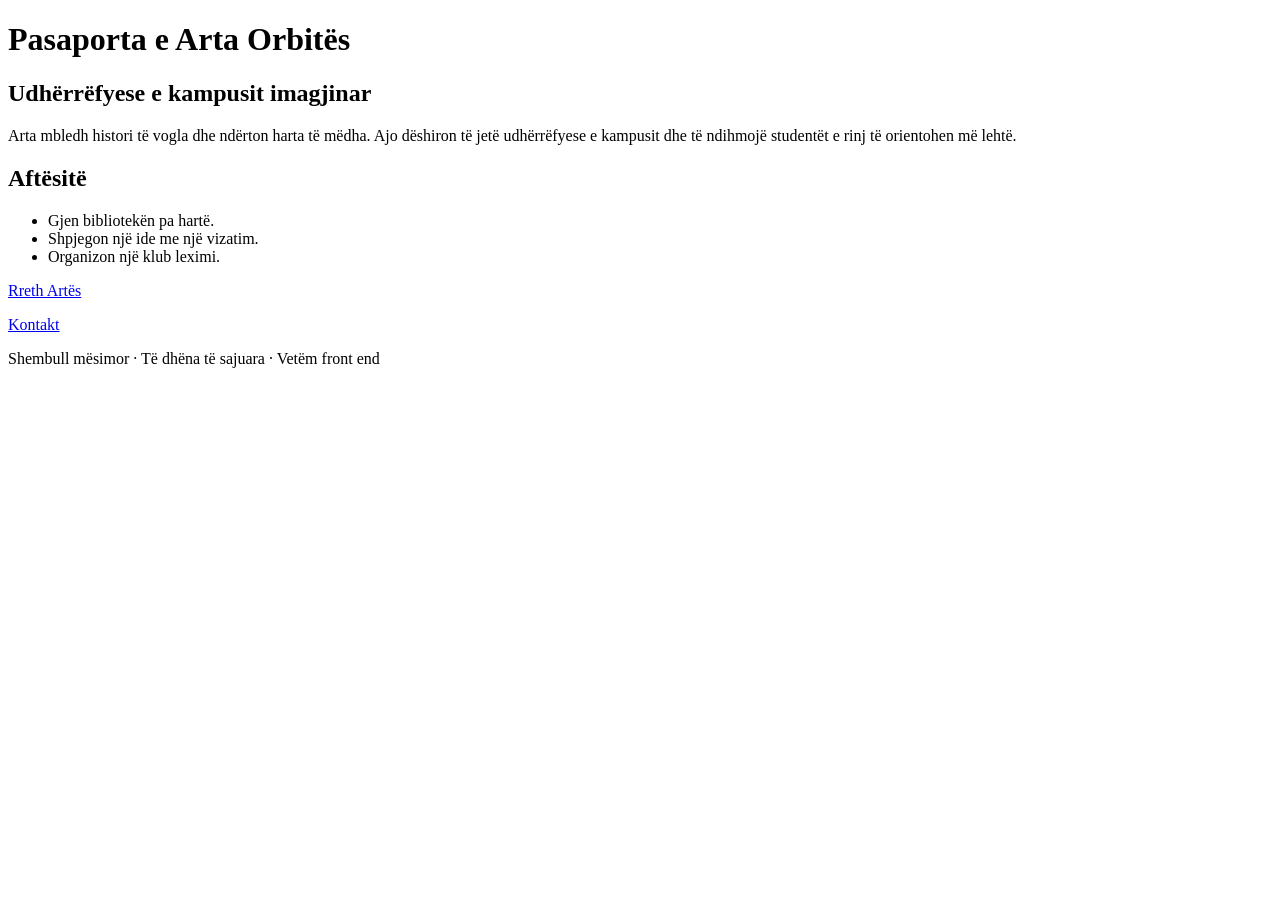
<file: JavaI/index.html>
<!DOCTYPE html>
<html lang="sq">
<head>
    <meta charset="UTF-8">
    <meta name="viewport" content="width=device-width, initial-scale=1.0">
    <title>Pasaporta e Arta Orbitës</title>
</head>
<body>

    <h1>Pasaporta e Arta Orbitës</h1>

    <h2>Udhërrëfyese e kampusit imagjinar</h2>

    <p>
        Arta mbledh histori të vogla dhe ndërton harta të mëdha.
        Ajo dëshiron të jetë udhërrëfyese e kampusit dhe të ndihmojë
        studentët e rinj të orientohen më lehtë.
    </p>

    <h2>Aftësitë</h2>

    <ul>
        <li>Gjen bibliotekën pa hartë.</li>
        <li>Shpjegon një ide me një vizatim.</li>
        <li>Organizon një klub leximi.</li>
    </ul>

    <p><a href="rreth.html">Rreth Artës</a></p>
    <p><a href="kontakt.html">Kontakt</a></p>

    <footer>
        Shembull mësimor · Të dhëna të sajuara · Vetëm front end
    </footer>

</body>
</html>
</file>
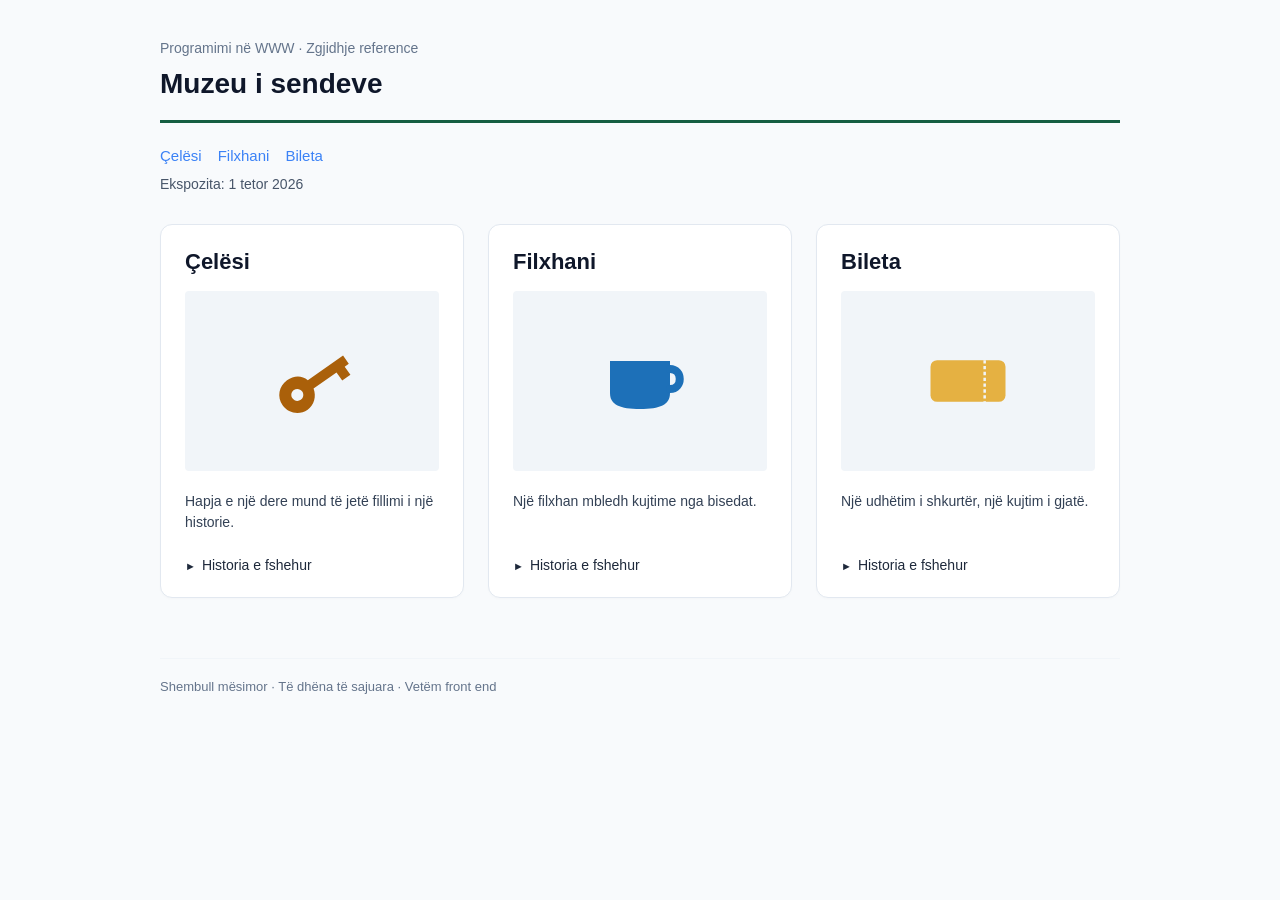
<file: JavaII/index.html>
<!DOCTYPE html>
<html lang="sq">

<head>
    <meta charset="UTF-8">
    <meta name="viewport" content="width=device-width, initial-scale=1.0">
    <title>Muzeu i sendeve</title>

    <link rel="stylesheet" href="style.css">
</head>

<body>
    <!--
PARA KODIMIT

Hyrjet:
- Klikimi në lidhjet e navigimit.
- Klikimi në "Historia e fshehur".
- Madhësia e ekranit të përdoruesit.

Daljet:
- Shfaqja e faqes "Muzeu i sendeve".
- Shfaqja e tri kartave: Çelësi, Filxhani dhe Bileta.
- Hapja dhe mbyllja e historisë së fshehur.
- Ndryshimi i paraqitjes së kartave në ekranet e vogla.

Rasti normal:
- Përdoruesi hap faqen në desktop dhe tri kartat shfaqen
  krah për krah.

Rasti kufitar 1:
- Përdoruesi hap faqen në ekran të vogël dhe kartat
  kalojnë njëra nën tjetrën.

Rasti kufitar 2:
- Përdoruesi klikon "Historia e fshehur" dhe përmbajtja
  e fshehur hapet ose mbyllet.
-->

    <div class="container">

        <div class="header-tag">
            Programimi në WWW · Zgjidhje reference
        </div>

        <h1>Muzeu i sendeve</h1>

        <hr class="divider">

        <!-- Navigimi -->
        <div class="nav-links">
            <a href="#celesi">Çelësi</a>
            <a href="#filxhani">Filxhani</a>
            <a href="#bileta">Bileta</a>
        </div>

        <div class="subtitle">
            Ekspozita: 1 tetor 2026
        </div>

        <!-- Kartat -->
        <div class="cards-grid">

            <!-- Çelësi -->
            <div class="card" id="celesi">

                <h2>Çelësi</h2>

                <div class="img-box">
                    <svg viewBox="0 0 100 100">
                        <path
                            d="M 30 35 C 20 35 12 43 12 53 C 12 63 20 71 30 71 C 38 71 45 65 47 57 L 75 57 L 75 67 L 85 67 L 85 57 L 90 57 L 90 47 L 47 47 C 45 39 38 35 30 35 Z M 30 47 C 33.3 47 36 49.7 36 53 C 36 56.3 33.3 59 30 59 C 26.7 59 24 56.3 24 53 C 24 49.7 26.7 47 30 47 Z"
                            fill="#aa600a"
                            transform="rotate(-35 50 50)" />
                    </svg>
                </div>

                <p class="card-text">
                    Hapja e një dere mund të jetë fillimi i një historie.
                </p>

                <details>
                    <summary>Historia e fshehur</summary>

                    <p class="details-content">
                        Kjo është historia e fshehur e çelësit të vjetër.
                    </p>
                </details>

            </div>


            <!-- Filxhani -->
            <div class="card" id="filxhani">

                <h2>Filxhani</h2>

                <div class="img-box">
                    <svg viewBox="0 0 100 100">
                        <path
                            d="M 20 30 L 20 62 C 20 74 30 78 50 78 C 70 78 80 74 80 62 L 80 30 Z"
                            fill="#1d70b8" />

                        <path
                            d="M 80 38 C 93 38 93 58 80 58"
                            stroke="#1d70b8"
                            stroke-width="8"
                            fill="none"
                            stroke-linecap="round" />
                    </svg>
                </div>

                <p class="card-text">
                    Një filxhan mbledh kujtime nga bisedat.
                </p>

                <details>
                    <summary>Historia e fshehur</summary>

                    <p class="details-content">
                        Kjo është historia e fshehur e filxhanit.
                    </p>
                </details>

            </div>


            <!-- Bileta -->
            <div class="card" id="bileta">

                <h2>Bileta</h2>

                <div class="img-box">
                    <svg viewBox="0 0 120 80">
                        <rect
                            x="15"
                            y="15"
                            width="90"
                            height="50"
                            rx="8"
                            fill="#e5b142" />

                        <line
                            x1="80"
                            y1="15"
                            x2="80"
                            y2="65"
                            stroke="#f1f5f9"
                            stroke-width="3"
                            stroke-dasharray="4 3" />
                    </svg>
                </div>

                <p class="card-text">
                    Një udhëtim i shkurtër, një kujtim i gjatë.
                </p>

                <details>
                    <summary>Historia e fshehur</summary>

                    <p class="details-content">
                        Kjo është historia e fshehur e biletës.
                    </p>
                </details>

            </div>

        </div>

        <footer>
            Shembull mësimor · Të dhëna të sajuara · Vetëm front end
        </footer>

    </div>

</body>
</html>
</file>
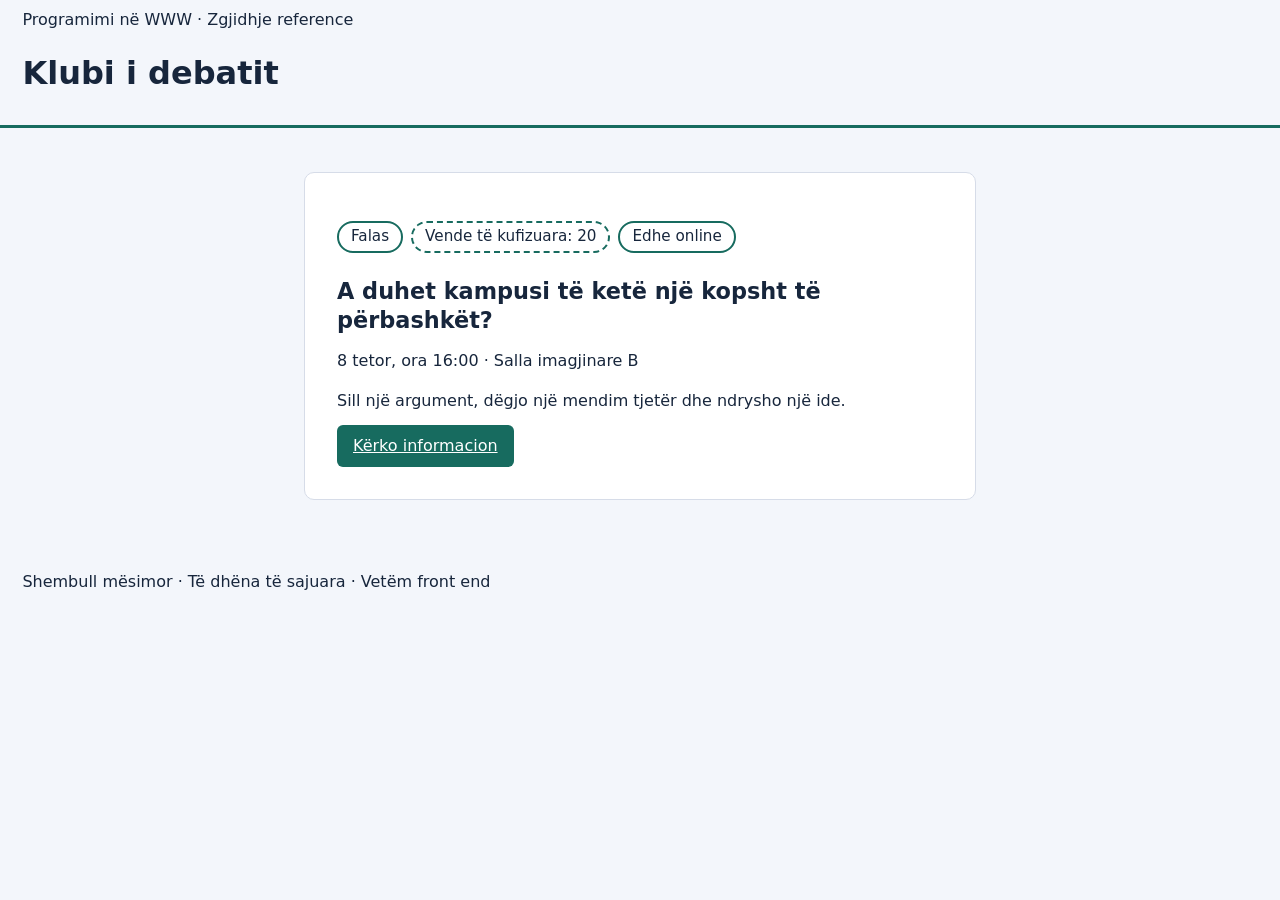
<file: JavaIII/index.html>
<!doctype html>
<html lang="sq">
  <head>
    <meta charset="UTF-8" />
    <meta name="viewport" content="width=device-width, initial-scale=1" />
    <title>Klubi i debatit · Afishe</title>
    <link rel="stylesheet" href="style.css" />
  </head>
  <body>
    <a class="skip" href="#main">Kalo te përmbajtja</a>
    <header class="site-header">
      <p>Programimi në WWW · Zgjidhje reference</p>
      <h1>Klubi i debatit</h1>
    </header>
    <main id="main">
      <article class="afisha">
        <ul class="tags">
          <li class="tag">Falas</li>
          <li class="tag tag--limited">Vende të kufizuara: 20</li>
          <li class="tag">Edhe online</li>
        </ul>
        <h2 class="afisha__title">A duhet kampusi të ketë një kopsht të përbashkët?</h2>
        <p class="afisha__meta">
          <time datetime="2026-10-08T16:00">8 tetor, ora 16:00</time> · Salla imagjinare B
        </p>
        <p>Sill një argument, dëgjo një mendim tjetër dhe ndrysho një ide.</p>
        <a class="btn" href="mailto:debati@example.com?subject=Regjistrim%20ne%20klubin%20e%20debatit">Kërko informacion</a>
      </article>
    </main>
    <footer class="site-footer">Shembull mësimor · Të dhëna të sajuara · Vetëm front end</footer>
  </body>
</html>
</file>
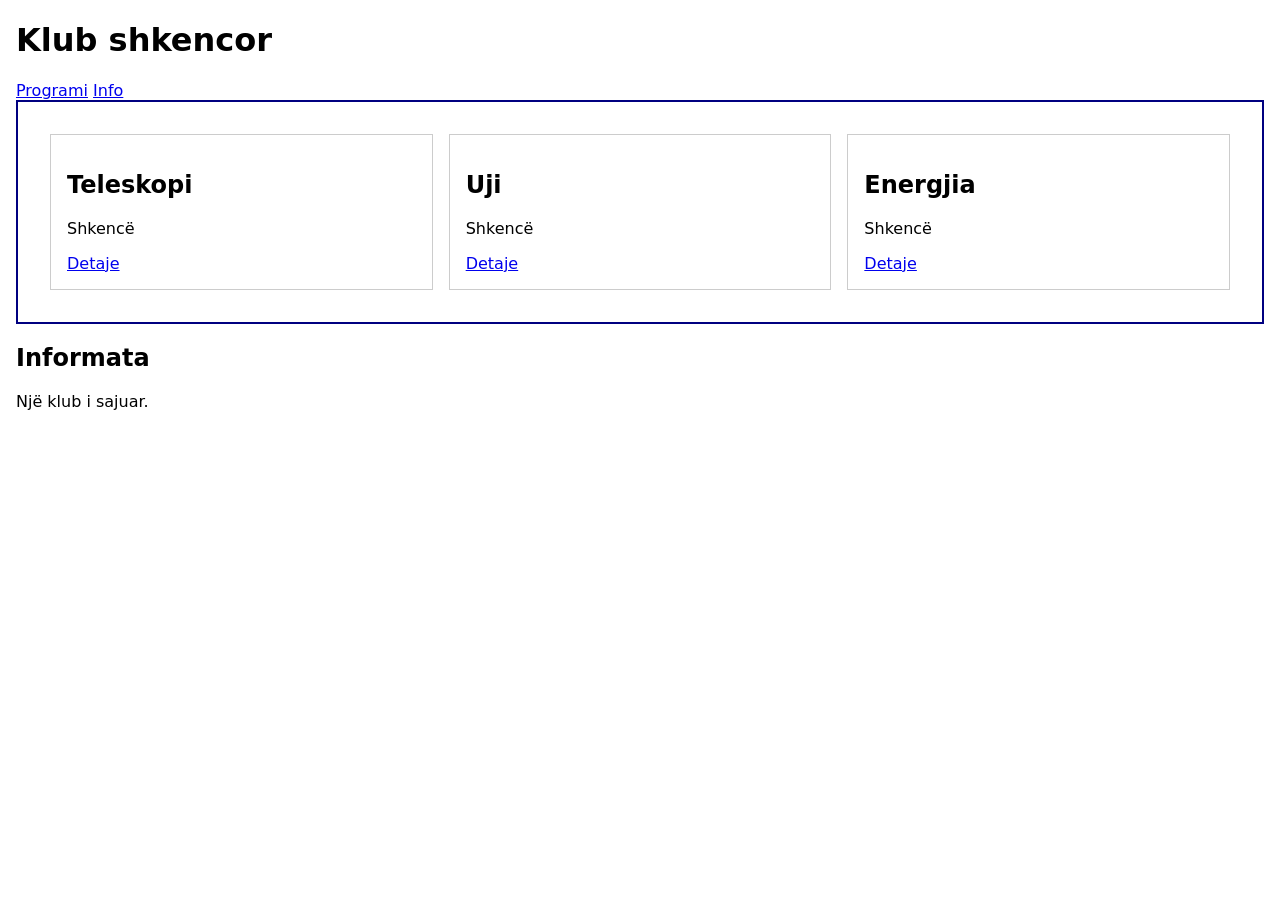
<file: VLersimi-Arjaniti/index.html>
<!doctype html>
<html lang="sq">
  <head>
    <meta charset="UTF-8"/>
    <meta name="viewport" content="width=device-width,initial-scale=1" />
    <title>Klub shkencor</title>
    <link rel="stylesheet" href="style.css" />
  </head>
  <body> 
    <header>
      <h1>Klub shkencor</h1>
      <nav>
        <a href="#programi">Programi</a> 
        <a href="#info">Info</a>
      </nav>
    </header>
    <main>
      <section id="programi" class="cards">
        <article>
          <h2>Teleskopi</h2>
          <p>Shkencë</p>
          <a href="#info">Detaje</a>
        </article>
        <article>
          <h2>Uji</h2>
          <p>Shkencë</p>
          <a href="#info">Detaje</a>
        </article>
        <article>
          <h2>Energjia</h2>
          <p>Shkencë</p>
          <a href="#info">Detaje</a>
        </article>
      </section>
      <section id="info">
        <h2>Informata</h2>
        <p>Një klub i sajuar.</p>
      </section>
    </main>
  </body>
</html>
</file>
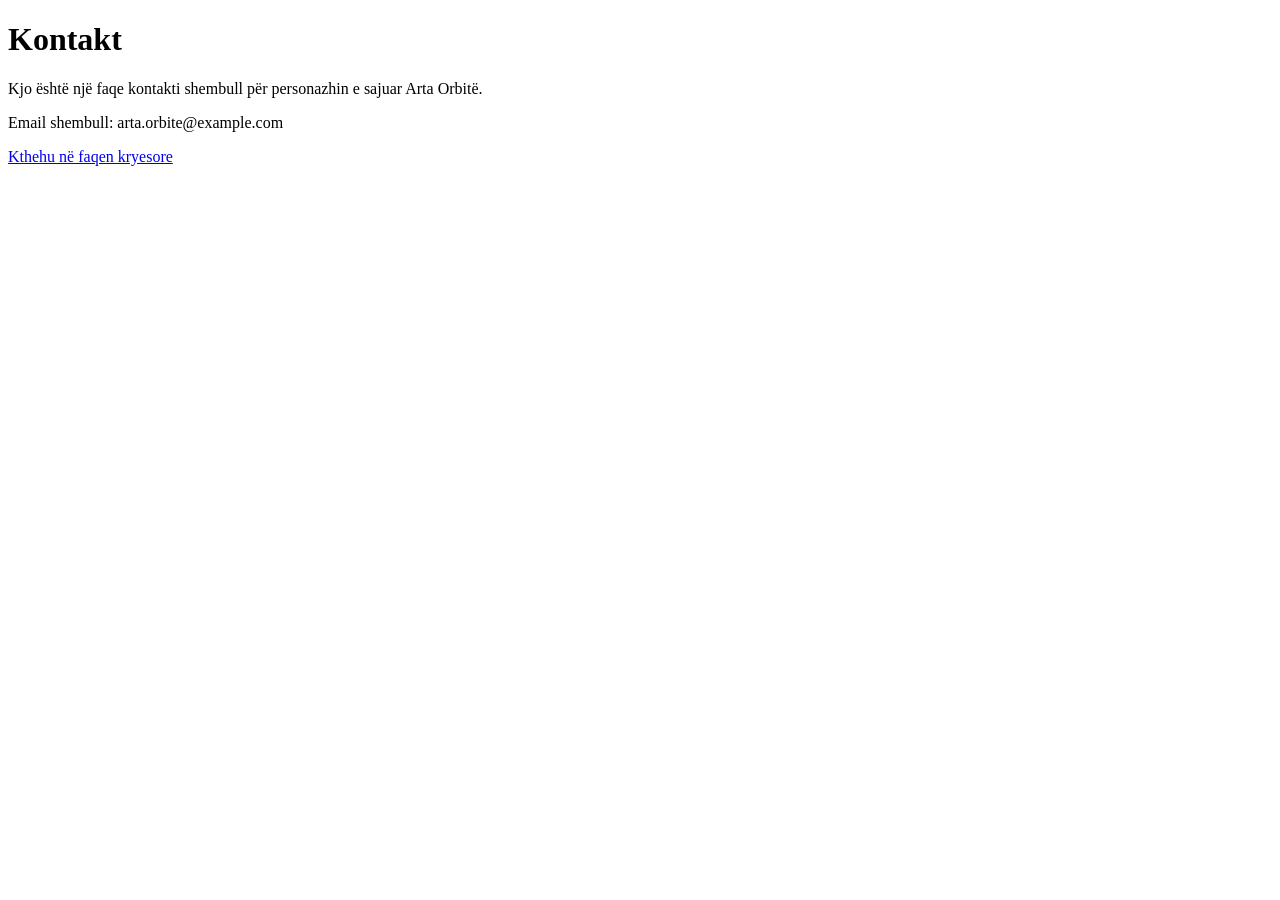
<file: JavaI/kontakt.html>
<!DOCTYPE html>
<html lang="sq">
<head>
    <meta charset="UTF-8">
    <meta name="viewport" content="width=device-width, initial-scale=1.0">
    <title>Kontakt - Arta Orbitë</title>
</head>
<body>

    <h1>Kontakt</h1>

    <p>
        Kjo është një faqe kontakti shembull për personazhin e sajuar
        Arta Orbitë.
    </p>

    <p>Email shembull: arta.orbite@example.com</p>

    <p><a href="index.html">Kthehu në faqen kryesore</a></p>

</body>
</html>
</file>
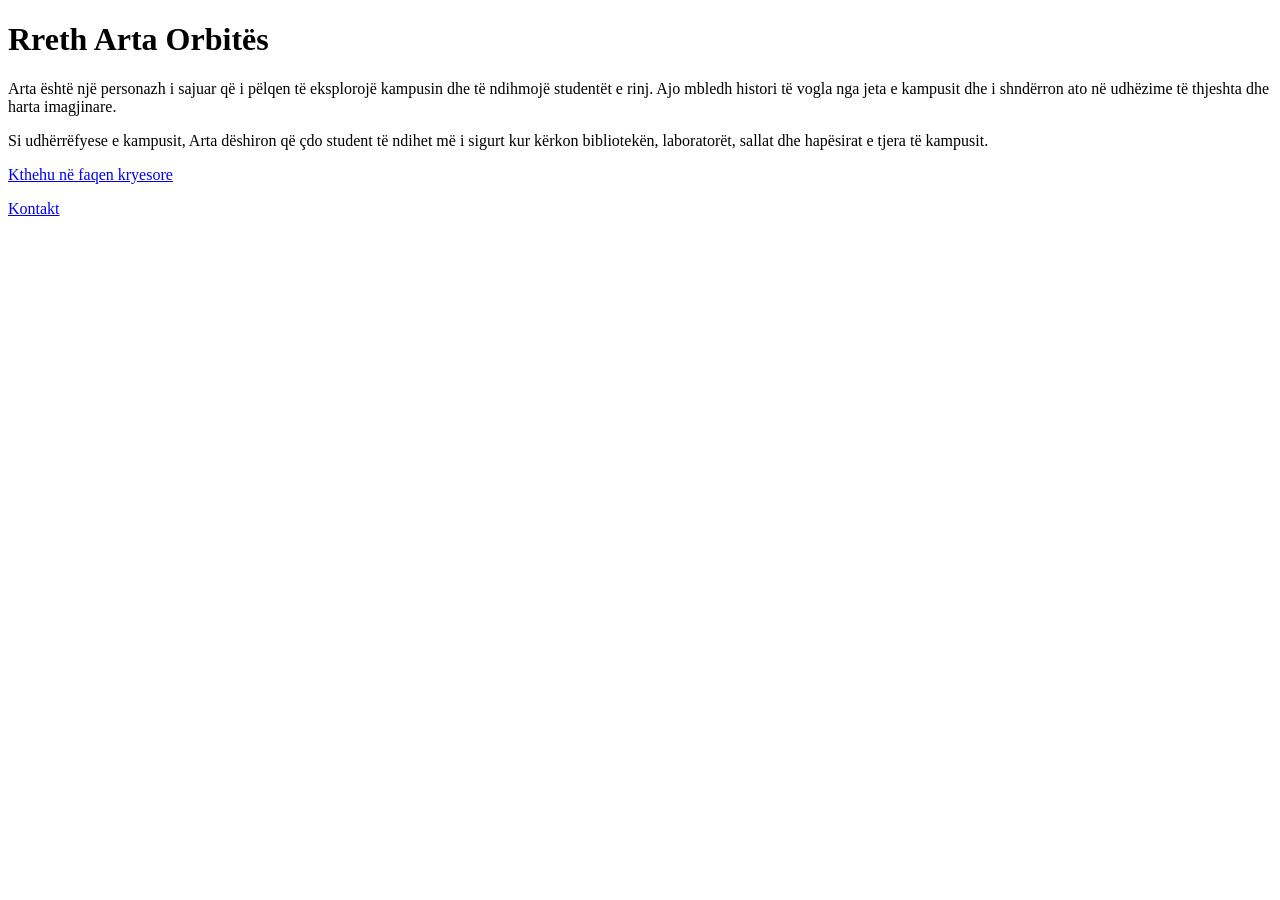
<file: JavaI/rreth.html>
<!DOCTYPE html>
<html lang="sq">
<head>
    <meta charset="UTF-8">
    <meta name="viewport" content="width=device-width, initial-scale=1.0">
    <title>Rreth Arta Orbitës</title>
</head>
<body>

    <h1>Rreth Arta Orbitës</h1>

    <p>
        Arta është një personazh i sajuar që i pëlqen të eksplorojë
        kampusin dhe të ndihmojë studentët e rinj. Ajo mbledh histori
        të vogla nga jeta e kampusit dhe i shndërron ato në udhëzime
        të thjeshta dhe harta imagjinare.
    </p>

    <p>
        Si udhërrëfyese e kampusit, Arta dëshiron që çdo student
        të ndihet më i sigurt kur kërkon bibliotekën, laboratorët,
        sallat dhe hapësirat e tjera të kampusit.
    </p>

    <p><a href="index.html">Kthehu në faqen kryesore</a></p>
    <p><a href="kontakt.html">Kontakt</a></p>

</body>
</html>
</file>
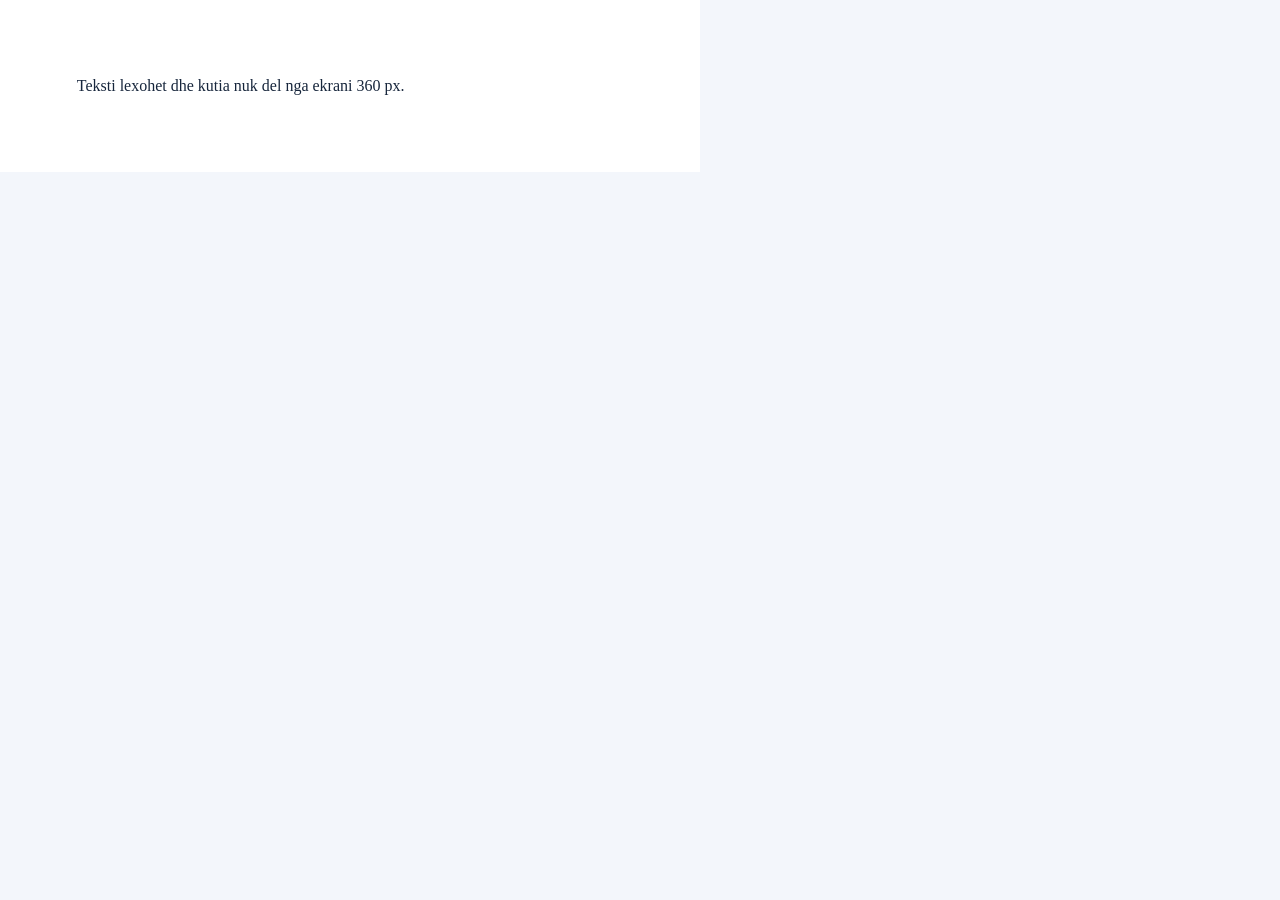
<file: JavaIII/Fillimi/gabime-demo.html>
<!doctype html>
<html lang="sq">
  <head>
    <meta charset="UTF-8" />
    <meta name="viewport" content="width=device-width, initial-scale=1" />
    <title>Demo: gabime.css i riparuar</title>
    <link rel="stylesheet" href="gabime.css" />
  </head>
  <body style="margin: 0; background: #f3f6fb">
    <article class="poster" id="poster">Teksti lexohet dhe kutia nuk del nga ekrani 360 px.</article>
  </body>
</html>
</file>
<file: JavaII/style.css>
* {
    box-sizing: border-box;
    margin: 0;
    padding: 0;
    font-family: -apple-system, BlinkMacSystemFont, "Segoe UI",
                 Roboto, Helvetica, Arial, sans-serif;
}

body {
    background-color: #f8fafc;
    color: #0f172a;
    padding: 40px 20px;
}

.container {
    max-width: 960px;
    margin: 0 auto;
}

/* Koka e faqes */

.header-tag {
    font-size: 14px;
    color: #64748b;
    margin-bottom: 12px;
}

h1 {
    font-size: 28px;
    font-weight: 700;
    color: #0f172a;
    margin-bottom: 20px;
}

.divider {
    border: none;
    border-top: 3px solid #155e42;
    margin-bottom: 24px;
}

/* Navigimi */

.nav-links {
    display: flex;
    gap: 16px;
    margin-bottom: 12px;
}

.nav-links a {
    color: #3b82f6;
    text-decoration: none;
    font-size: 15px;
}

.nav-links a:hover {
    text-decoration: underline;
}

.subtitle {
    font-size: 14px;
    color: #475569;
    margin-bottom: 32px;
}

/* Kartat */

.cards-grid {
    display: grid;
    grid-template-columns: repeat(3, 1fr);
    gap: 24px;
    margin-bottom: 60px;
}

.card {
    background: #ffffff;
    border: 1px solid #e2e8f0;
    border-radius: 12px;
    padding: 24px;

    display: flex;
    flex-direction: column;

    box-shadow: 0 1px 3px rgba(0, 0, 0, 0.02);
}

.card h2 {
    font-size: 22px;
    font-weight: 700;
    margin-bottom: 16px;
}

/* Hapësira për figurën */

.img-box {
    background-color: #f1f5f9;
    height: 180px;
    border-radius: 4px;

    display: flex;
    align-items: center;
    justify-content: center;

    margin-bottom: 20px;
}

.img-box svg {
    width: 100px;
    height: 100px;
}

/* Teksti */

.card-text {
    font-size: 14px;
    color: #334155;
    line-height: 1.5;
    margin-bottom: 24px;
}

/* Historia e fshehur */

details {
    margin-top: auto;
}

summary {
    font-size: 14px;
    color: #1e293b;
    cursor: pointer;
    list-style: none;
    font-weight: 500;
}

summary::-webkit-details-marker {
    display: none;
}

summary::before {
    content: "► ";
    font-size: 11px;
    margin-right: 6px;
    display: inline-block;
}

details[open] summary::before {
    content: "▼ ";
}

.details-content {
    margin-top: 10px;
    font-size: 13px;
    color: #64748b;
    line-height: 1.4;
}

/* Footer */

footer {
    font-size: 13px;
    color: #64748b;
    border-top: 1px solid #f1f5f9;
    padding-top: 20px;
}

/* Responsive */

@media (max-width: 768px) {

    .cards-grid {
        grid-template-columns: 1fr;
    }

}
</file>
<file: JavaIII/style.css>
/* Java III · Klinika e CSS: shpëto afishen */

/* Variabla për ngjyrat dhe hapësirat (një vend për t'i ndryshuar). */
:root {
  --ink: #17263c;
  --paper: #ffffff;
  --page: #f3f6fb;
  --brand: #176b5f;
  --brand-dark: #0f4f46;
  --line: #d6dce8;
  --focus: #b45309;
  --radius: 10px;
  --space-s: 0.5rem;
  --space-m: 1rem;
  --space-l: 2rem;
  --gutter: 1.4rem;
}

/* Box model: width dhe height përfshijnë padding + border.
   Pa këtë, width:100% + padding do ta bënte kutinë më të gjerë se ekrani. */
* {
  box-sizing: border-box;
}

body {
  margin: 0;
  font-family: system-ui, sans-serif;
  line-height: 1.5;
  color: var(--ink);
  background: var(--page);
}

/* Fokusi i dukshëm për çdo lidhje (vetëm kur përdoret tastiera). */
a:focus-visible {
  outline: 3px solid var(--focus);
  outline-offset: 3px;
}

.skip {
  position: absolute;
  left: var(--space-m);
  top: -4rem;
  padding: var(--space-s) var(--space-m);
  color: #fff;
  background: var(--ink);
}
.skip:focus-visible {
  top: var(--space-m);
}

.site-header {
  padding: var(--space-s) var(--gutter) var(--space-l);
  border-bottom: 3px solid var(--brand);
}
.site-header p {
  margin: 0;
}
.site-header h1 {
  margin: var(--gutter) 0 0;
  font-size: 2rem;
  line-height: 1.2;
}

main {
  padding: 2.75rem var(--gutter) 3rem;
}

.site-footer {
  padding: var(--gutter);
}

/* Afishja: gjerësia e kufizuar me max-width, kështu nuk dalim nga 360 px. */
.afisha {
  max-width: 42rem;
  margin-inline: auto;
  padding: clamp(1rem, 5vw, var(--space-l));
  background: var(--paper);
  border: 1px solid var(--line);
  border-radius: var(--radius);
}
.afisha__title {
  margin: 0 0 0.9rem;
  font-size: 1.4rem;
  line-height: 1.3;
  overflow-wrap: anywhere;
}
.afisha__meta {
  margin: 0 0 var(--space-m);
}
.afisha p:last-of-type {
  margin: 0 0 0.75rem;
}

/* Etiketat: dallohen me tekst dhe me stilin e kornizës (e plotë / me pika), jo vetëm me ngjyrë. */
.tags {
  display: flex;
  flex-wrap: wrap;
  gap: var(--space-s);
  margin: var(--space-m) 0 1.5rem;
  padding: 0;
  list-style: none;
}
.tag {
  padding: 0.25rem 0.75rem;
  font-size: 0.95rem;
  line-height: 1.3;
  color: var(--ink);
  border: 2px solid var(--brand);
  border-radius: 999px;
}
.tag--limited {
  border-style: dashed;
}

.btn {
  display: inline-block;
  padding: 0.55rem 1rem;
  color: #fff;
  background: var(--brand);
  border-radius: 6px;
}
.btn:hover {
  background: var(--brand-dark);
}
</file>
<file: VLersimi-Arjaniti/style.css>
* { 
  box-sizing: border-box; 
}
body {
  font-family: system-ui, Arial, sans-serif;
  margin: 1rem;
}
.cards {
  display: grid;
  gap: 1rem;
  width: 100%;
  padding: 2rem;
  border: 2px solid navy;
}
.cards article {
  border: 1px solid #ccc;
  padding: 1rem;
  overflow-wrap: break-word;
  word-wrap: break-word;
}
a:focus, a:focus-visible {
  outline: 3px solid navy;
  outline-offset: 3px;
}

@media (min-width: 1000px) {
  .cards {
    grid-template-columns: repeat(3, 1fr);
  }
}
</file>
<file: JavaIII/Fillimi/gabime.css>
/* Diagnoza (pa !important):
   1) Konflikti i ngjyrës: #poster { color: white } kundër .poster { color: #17263c }.
      Specificiteti i ID-së (1,0,0) i fiton klasës (0,1,0), pavarësisht renditjes,
      kështu teksti dilte i BARDHË mbi sfond të BARDHË (i palexueshëm).
      Zgjidhja: një rregull i vetëm me selektor klase, pa rregull të dytë konfliktual.
   2) Tejkalimi i gjerësisë: me content-box, width 700px + 2×80px padding = 860px,
      shumë më shumë se ekrani 360 px. Zgjidhja: border-box, width:100% dhe max-width. */
.poster {
  box-sizing: border-box;
  width: 100%;
  max-width: 700px;
  padding: clamp(1rem, 6vw, 80px);
  color: #17263c;
  background: white;
}
</file>
